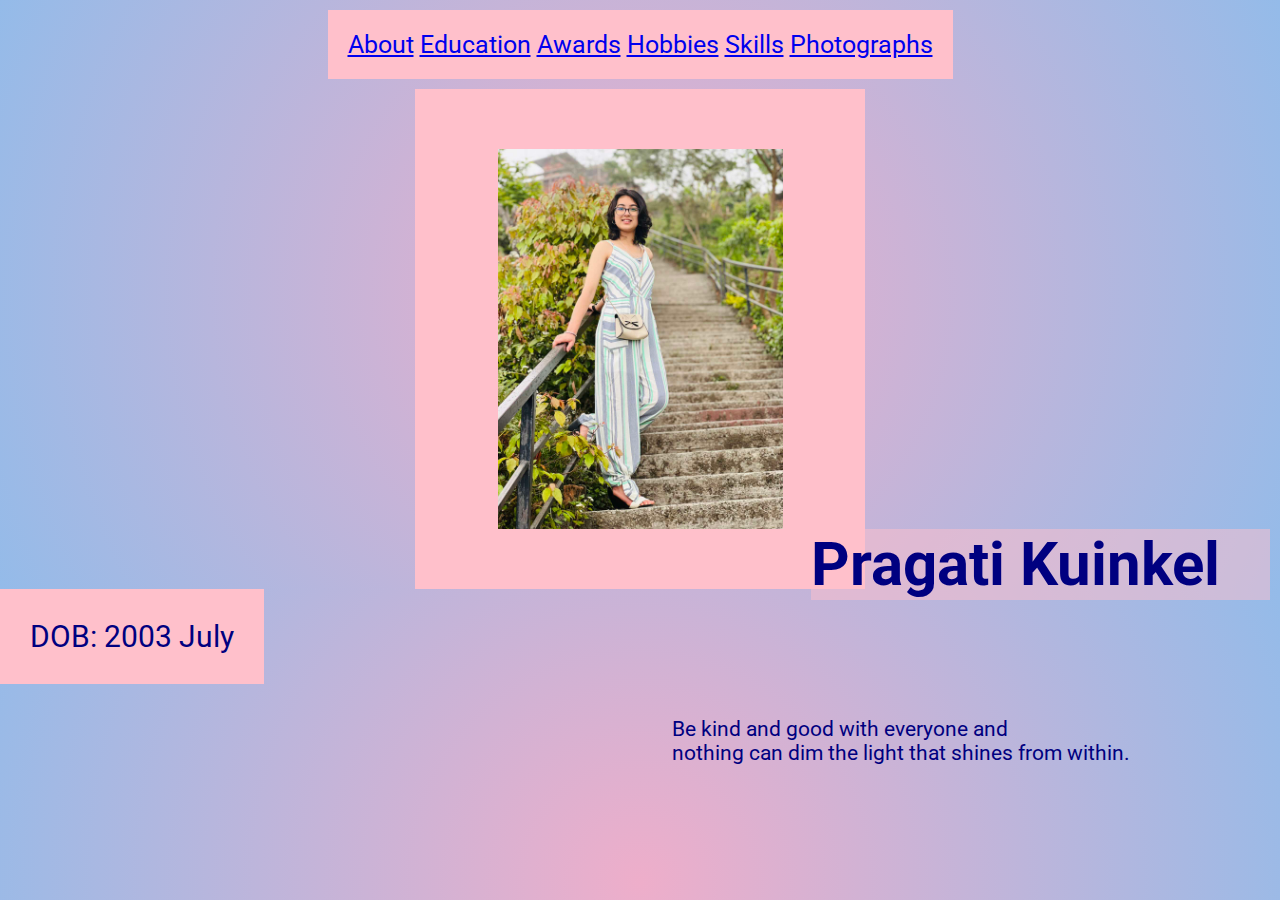
<file: index.html>
<!DOCTYPE html>
<html lang="en">
<head>
    <meta charset="UTF-8">
    <meta http-equiv="X-UA-Compatible" content="IE=edge">
    <meta name="viewport" content="width=device-width, initial-scale=1.0">
    <title>Pragati's Portfolio</title>
    <link rel="stylesheet" href="style.css">
    <link rel="preconnect" href="https://fonts.googleapis.com">
    <link rel="preconnect" href="https://fonts.gstatic.com" crossorigin>
    <link href="https://fonts.googleapis.com/css2?family=Roboto:wght@300&display=swap" rel="stylesheet">

</head>
<body>
    <header>
        <!-- Adding nav tags inside of header tags. -->
        <div class="main">  
            <nav class="nav">
                <span>
                <a href="#about" target="_blank">About</a>
                <a href="education.html" target="_blank">Education</a>
                <a href="awardCertification.html" target="_blank">Awards</a>
                <a href="hobbies.html" target="_blank">Hobbies</a>
                <a href="skills.html" target="_blank">Skills</a>
                <a href="photos.html" target="_blank">Photographs</a>
                </span>
            </nav>  
        </div>  
        
    </header>

    <!-- Making of first page of my portfolio. -->
    <div class="image">
        <img src="IMG-87d2aaf12cb1b186f1b4b28e0a2f721e-V.jpg" width="300" alt="This is a photo of me.">
    </div>
    <div class="MyName">Pragati Kuinkel</div>
    <p class="bio">Be kind and good with everyone and<br />
         nothing can dim the light that shines from within.</p>
    <p class="DOB">DOB: 2003 July</p>
    </div>        
</body>
</html>
</file>
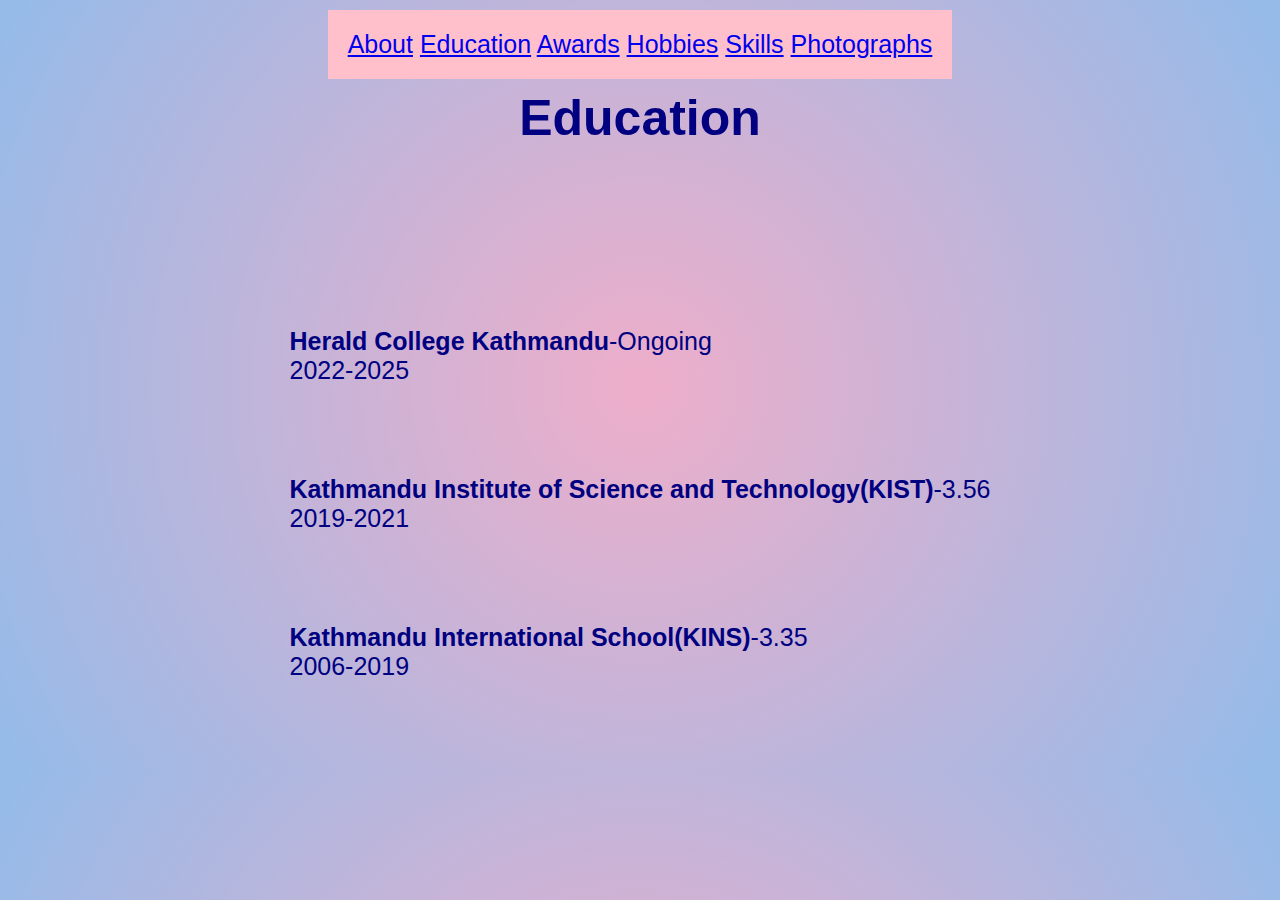
<file: education.html>
<!DOCTYPE html>
<html lang="en">
<head>
    <meta charset="UTF-8">
    <meta http-equiv="X-UA-Compatible" content="IE=edge">
    <meta name="viewport" content="width=device-width, initial-scale=1.0">
    <link rel="stylesheet" href="style.css">
    <title>Pragati's Portfolio Education</title>
</head>
<body>
    <header>
        <!-- Adding nav tags inside of header tags. -->
        <div class="main">  
            <nav class="nav">
                <span>
                <a href="#about">About</a>
                <a href="education.html" target="_blank">Education</a>
                <a href="awardCertification.html" target="_blank">Awards</a>
                <a href="hobbies.html" target="_blank">Hobbies</a>
                <a href="skills.html" target="_blank">Skills</a>
                <a href="photos.html" target="_blank">Photographs</a>
                </span>
            </nav>  
        </div>  
    </header>
    <!-- Making a container using div for education. -->
    <div class="edu">Education</div>
    <div id="education"> 
        <div class="education1">
    <div class="edu1">
            <p><span class="college">Herald College Kathmandu</span>-Ongoing</p>
        <p>2022-2025</p>
    </div>
    <div class="edu1">
            <p><span class="college">Kathmandu Institute of Science and Technology(KIST)</span>-3.56</p>
        <p>2019-2021</p>
    </div>
     <div class="edu1">
            <p><span class="college">Kathmandu International School(KINS)</span>-3.35</p>
        <p>2006-2019</p>
    </div>
        </div>
    </div>
</body>
</html>
</file>
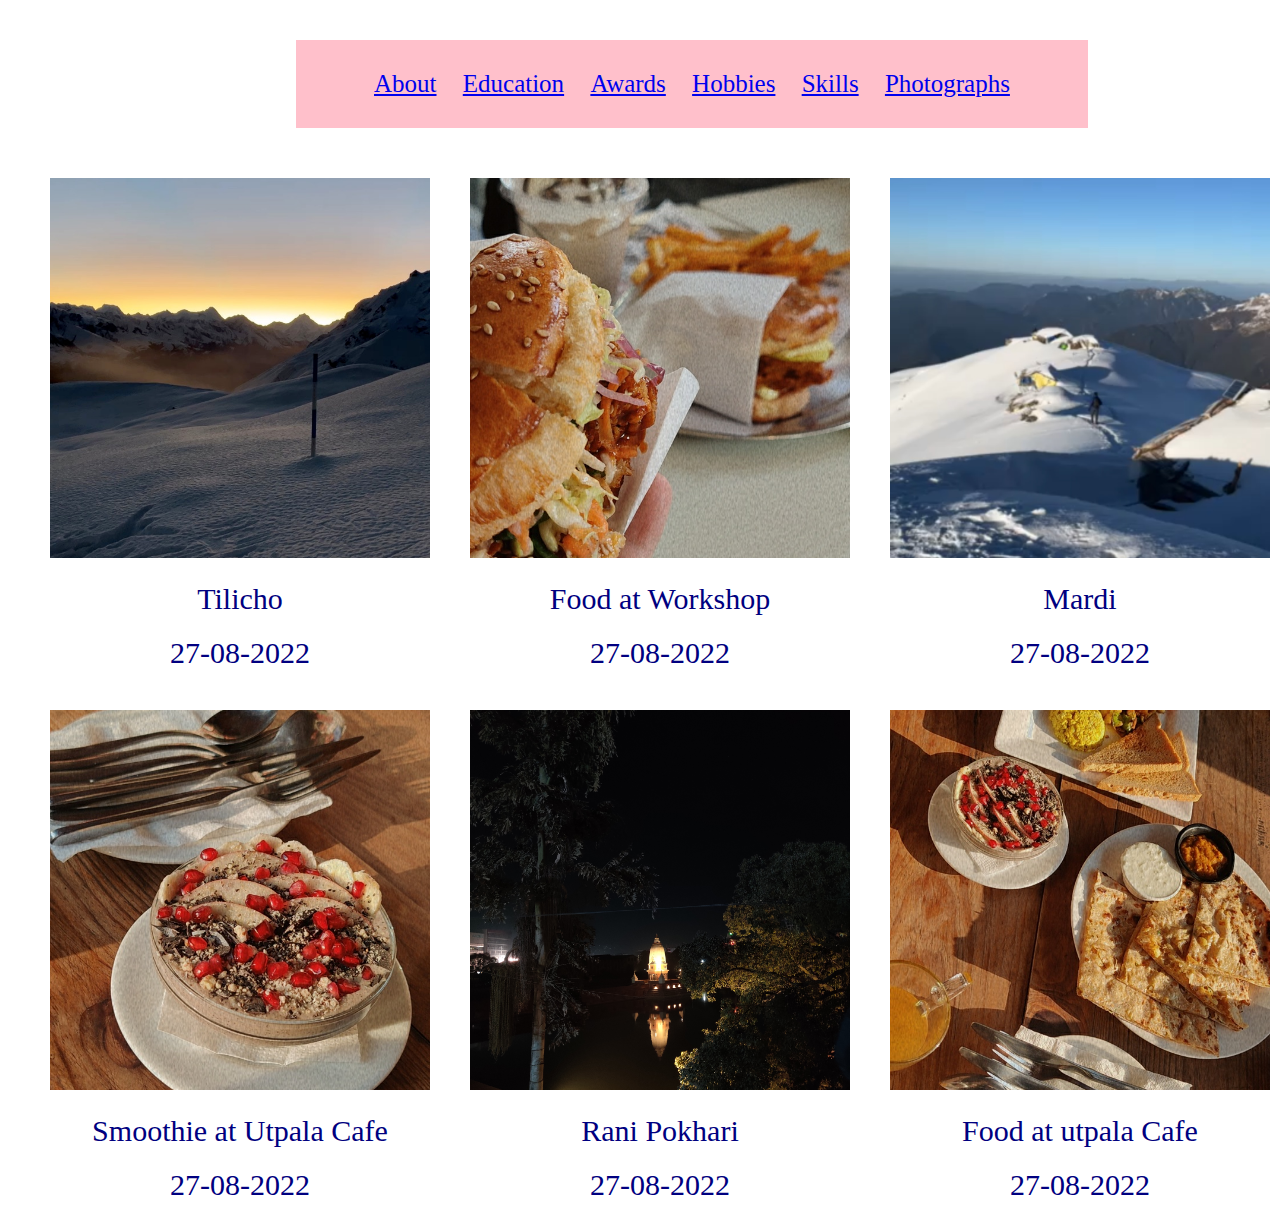
<file: photos.html>
<!DOCTYPE html>
<html lang="en">
<head>
  <meta charset="UTF-8">
  <meta http equiv= "X-UA-Compatible" content="IE edge">
  <meta name ="viewport" content="width-deveice-width, initial-scale=1">
  <title>Pragati's Photography</title>
  <link rel="stylesheet" href="photos.css">

  </head>
  <body>
    <header>
      <!-- Adding nav tags inside of header tags. -->
      <div class="main">  
          <nav class="nav">
              <span>
              <a href="#about">About</a>
              <a href="education.html" target="_blank">Education</a>
              <a href="awardCertification.html" target="_blank">Awards</a>
              <a href="hobbies.html" target="_blank">Hobbies</a>
              <a href="skills.html" target="_blank">Skills</a>
              <a href="photos.html" target="_blank">Photographs</a>
              </span>
          </nav>  
      </div>  
  </header>
    <div class="main">
      <div>
        <img src="./Portfolio Images/image6.jpeg">
        <p class="imgtxt">Tilicho </p><p class="imgtxt"> 27-08-2022</p>
      </div>
      <div><img src="Portfolio Images/image2.jpg"> 
        <p class="imgtxt">Food at Workshop</p><p class="imgtxt">  27-08-2022</p>
      </div>
      <div><img src="Portfolio Images/image4.jpg"> 
          <p class="imgtxt">Mardi </p><p class="imgtxt">  27-08-2022</p>
      </div>
      <div><img src="Portfolio Images/image3.jpg"> 
          <p class="imgtxt">Smoothie at Utpala Cafe </p><p class="imgtxt">  27-08-2022</p>
      </div>
      <div><img src="Portfolio Images/image5.jpg"> 
          <p class="imgtxt">Rani Pokhari </p><p class="imgtxt">  27-08-2022</p>
      </div>
      <div><img src="./Portfolio Images/image1.jpg"> 
          <p class="imgtxt">Food at utpala Cafe </p><p class="imgtxt"> 27-08-2022</p>
      </div>
    </div>

    
  </body>
  </html>
</file>
<file: style.css>
*{
    padding: 0%;
    margin: 0%;
    box-sizing: border-box;
}
body{
    overflow-x: hidden;
    color: Navy;
    font-family: 'Roboto', sans-serif;
    background: rgb(238,174,202);
    background: radial-gradient(circle, rgba(238,174,202,1) 0%, rgba(148,187,233,1) 100%);
}
.main{
    display: flex;
    justify-content: center;
    align-items: center;
}
.nav{
    font-size: 25px;
    background-color: Pink;
    padding: 20px;
    margin: 10px;
}
.image{
    width: 450px;
    display: flex;
    justify-content: center;
    align-items: center;
    padding: 60px 60px;
    background-color: Pink;
    height: 500px;
    margin:auto;
}
.image img{
    height: 100%;
    width: auto;
}
.MyName{
    position: absolute;
    right: 10px;
    bottom: 300px;
    display: flex;
    padding-right: 50px;
    font-size: 60px;
    justify-content: end;
    font-weight: bolder;
    background-color: rgba(255, 192, 203, 0.5);
}
.bio{
    position: absolute;
    right: 150px;
    bottom: 135px;
    font-size: 21px;
    display: flex;
    justify-content: end;
}
.DOB{
    position: absolute;
    font-size: 30px;
    padding: 30px;
    background-color: Pink;
    display: flex;
    justify-content: center;

}
#education{
    display: flex;
    font-size: 25px;
    justify-content: center;

}
.edu{
    display: flex;
    justify-content: center;
    font-size: 30px;
    margin-bottom: 10vh;
    font-weight: bolder;
    font-size: 50px;
}
.college{
    font-weight: bold;
    font-size: 25px;
}
.edu1{
    font-weight: 25px;
    margin: 10vh;
}
#hobbies{
    display: flex;
    justify-content: center;
} 
.hoby{
    display: flex;
    font-size: 25px;
    font-weight: bolder;
    margin: 30px;
    justify-content: center;
}
.hobby{
    display: flex;
    justify-content: center;
    font-size: 25px;
    margin-bottom: 15px;
}
.awards{
    font-weight: bolder;
    font-size: 25px;
    margin: 25px;
}
.award{
    font-weight: bold;
    font-size: 25px;
    
}
.certifications{
    font-weight: bolder;
    font-size: 25px;
    margin: 25px;
}
.certification{
    font-weight: bold;
    font-size: 20px;   
}
.hob{
    margin: 30px;
}
</file>
<file: photos.css>
*{
    margin: 0;
    padding: 10px;
    box-sizing: border-box;
}

body{
    height: 100vh;
    overflow-x: hidden;
}

.container{
    position: absolute;
    justify-content: center;
    align-items: center;
    margin-top: 25px;
    width: 100vw;
    display: grid;
    grid-template-columns: repeat(auto-fill,minmax(300px,300px));
    column-gap: 50px;
    row-gap: 50px;
}


img{
    width: 400px;
    height: 400px;
    object-fit:cover;
    object-position: center;
}
.nav{
    display: flex;
    font-size: 25px;
    background-color: Pink;
    padding: 20px;
    margin-left: 20vw;
    justify-content: center;
}
.imgtxt{
    display: flex;
    font-size: 30px;
    color: Navy;

}
.main{
    display: grid;
    grid-template-columns: auto auto auto;
    
}

.imgtxt{
    display: flex;
    flex-direction: column;
    align-items: center;
    justify-content: center;
}
.imgtxt p{
    text-align: center;
}
</file>
